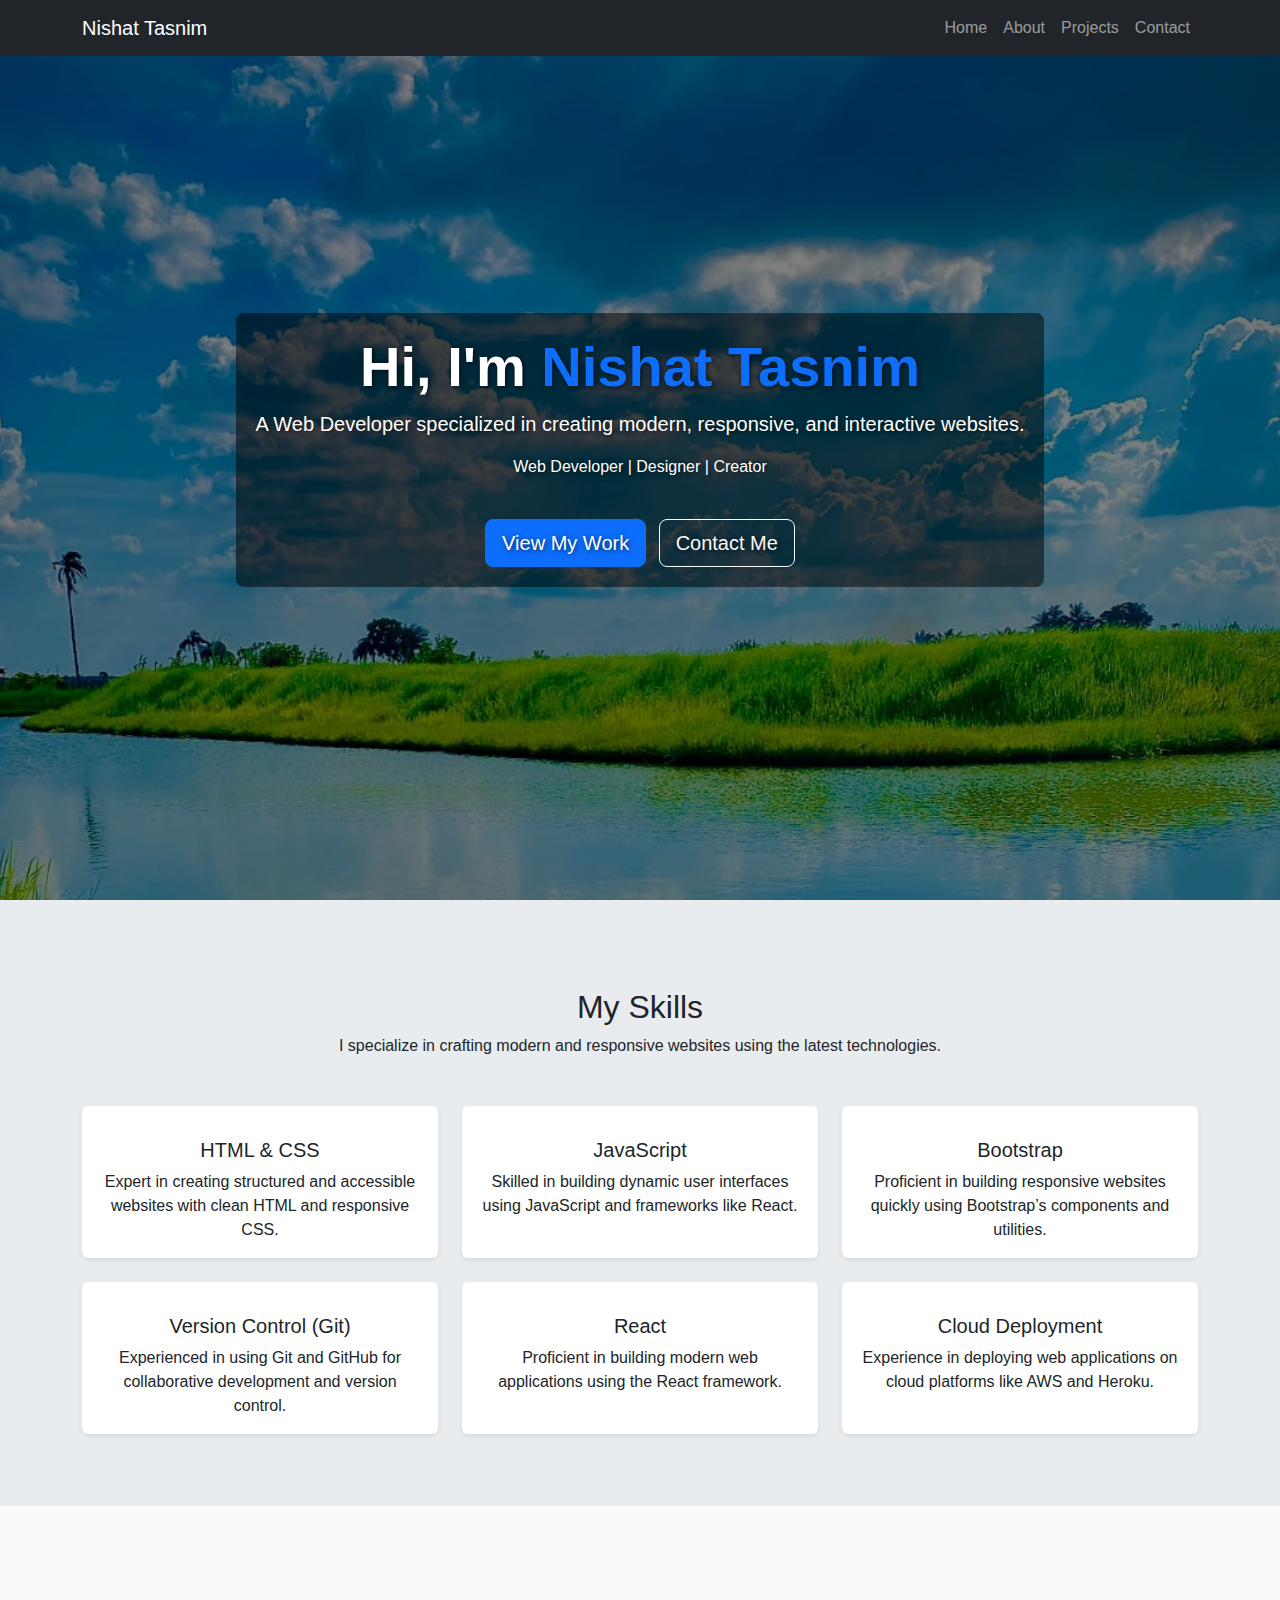
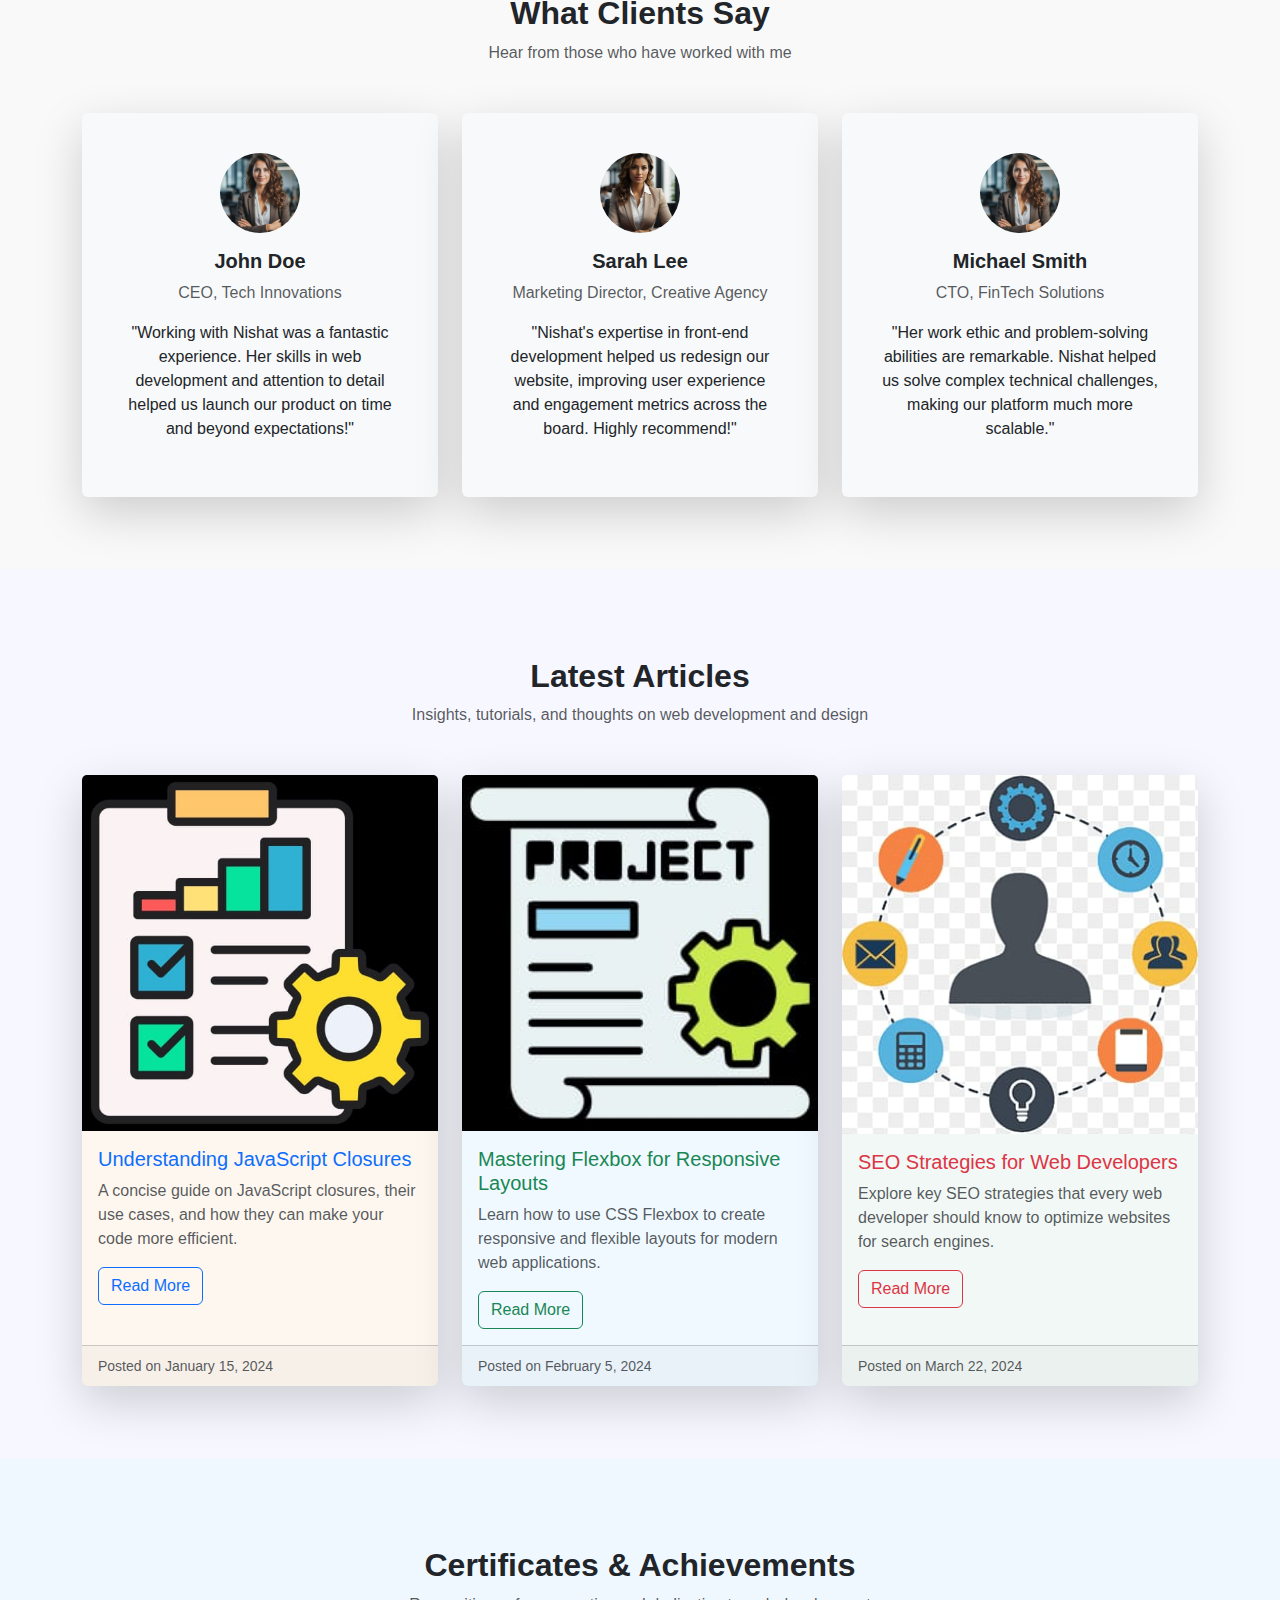
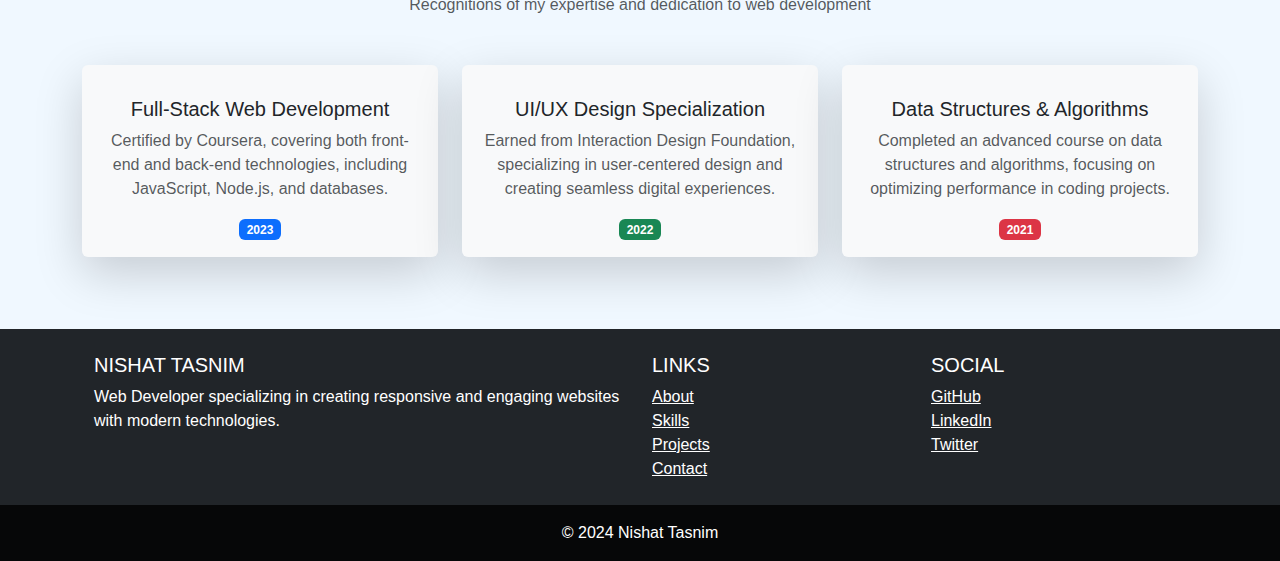
<file: index.html>
<!DOCTYPE html>
<html lang="en">
<head>
    <meta charset="UTF-8">
    <meta name="viewport" content="width=device-width, initial-scale=1.0">
    <title>Nishat Tasnim's Portfolio</title>
    <link href="https://cdn.jsdelivr.net/npm/bootstrap@5.3.0/dist/css/bootstrap.min.css" rel="stylesheet">
    <link rel="stylesheet" href="css/style.css">
</head>
<style>
    .hero {
        background-image: url('img/12.jpg'); /* Change this to the path of your image */
        background-size: cover;
        background-position: center;
        background-repeat: no-repeat;
        height: 100vh;
        display: flex;
        align-items: center;
        justify-content: center;
        color: white;
        text-shadow: 1px 1px 5px rgba(0, 0, 0, 0.7);
    }
    
    .hero-content {
        text-align: center;
        background: rgba(0, 0, 0, 0.5); /* Optional overlay */
        padding: 20px;
        border-radius: 8px;
    }
    html {
    scroll-behavior: smooth;
}

    </style>
    
<body>
    <!-- Navbar -->
    <nav class="navbar navbar-expand-lg navbar-dark bg-dark fixed-top">
        <div class="container">
          <a class="navbar-brand" href="#">Nishat Tasnim</a>
          <button class="navbar-toggler" type="button" data-bs-toggle="collapse" data-bs-target="#navbarNav" aria-controls="navbarNav" aria-expanded="false" aria-label="Toggle navigation">
            <span class="navbar-toggler-icon"></span>
          </button>
            <div class="collapse navbar-collapse" id="navbarNav">
                <ul class="navbar-nav ms-auto">
                    <li class="nav-item"><a class="nav-link" href="index.html">Home</a></li>
                    <li class="nav-item"><a class="nav-link" href="about.html">About</a></li>
                    <li class="nav-item"><a class="nav-link" href="projects.html">Projects</a></li>
                    <li class="nav-item"><a class="nav-link" href="contact.html">Contact</a></li>
                </ul>
                
            </div>
        </div>
    </nav>


<!-- Hero Section -->
<section class="hero">
    <div class="hero-content text-center text-white">
        <h1 class="display-4 fw-bold">Hi, I'm <span class="text-primary">Nishat Tasnim</span></h1>
        <p class="lead">A Web Developer specialized in creating modern, responsive, and interactive websites.</p>
        <p>Web Developer | Designer | Creator</p>
        <!-- Update href attributes to match section IDs -->
        <a href="projects.html#projects" class="btn btn-primary btn-lg mt-4">View My Work</a>
        <a href="contact.html#contact" class="btn btn-outline-light btn-lg mt-4 ms-2">Contact Me</a>
        
    </div>
</section>

    <!-- Skills Section -->
    <section id="skills" class="py-5" style="background-color: #e9ecef;">
        <div class="container">
            <div class="section-title text-center mb-5">
                <h2>My Skills</h2>
                <p>I specialize in crafting modern and responsive websites using the latest technologies.</p>
            </div>
            <div class="row text-center">
                <div class="col-lg-4 col-md-6 mb-4">
                    <div class="card shadow-sm border-0 h-100">
                        <div class="card-body">
                            <i class="bi bi-code-slash" style="font-size: 2rem; color: #007bff;"></i>
                            <h5 class="card-title mt-3">HTML & CSS</h5>
                            <p class="card-text">Expert in creating structured and accessible websites with clean HTML and responsive CSS.</p>
                        </div>
                    </div>
                </div>
                <div class="col-lg-4 col-md-6 mb-4">
                    <div class="card shadow-sm border-0 h-100">
                        <div class="card-body">
                            <i class="bi bi-file-code" style="font-size: 2rem; color: #007bff;"></i>
                            <h5 class="card-title mt-3">JavaScript</h5>
                            <p class="card-text">Skilled in building dynamic user interfaces using JavaScript and frameworks like React.</p>
                        </div>
                    </div>
                </div>
                <div class="col-lg-4 col-md-6 mb-4">
                    <div class="card shadow-sm border-0 h-100">
                        <div class="card-body">
                            <i class="bi bi-bootstrap" style="font-size: 2rem; color: #007bff;"></i>
                            <h5 class="card-title mt-3">Bootstrap</h5>
                            <p class="card-text">Proficient in building responsive websites quickly using Bootstrap’s components and utilities.</p>
                        </div>
                    </div>
                </div>
                <div class="col-lg-4 col-md-6 mb-4">
                    <div class="card shadow-sm border-0 h-100">
                        <div class="card-body">
                            <i class="bi bi-code-square" style="font-size: 2rem; color: #007bff;"></i>
                            <h5 class="card-title mt-3">Version Control (Git)</h5>
                            <p class="card-text">Experienced in using Git and GitHub for collaborative development and version control.</p>
                        </div>
                    </div>
                </div>
                <div class="col-lg-4 col-md-6 mb-4">
                    <div class="card shadow-sm border-0 h-100">
                        <div class="card-body">
                            <i class="bi bi-window-sidebar" style="font-size: 2rem; color: #007bff;"></i>
                            <h5 class="card-title mt-3">React</h5>
                            <p class="card-text">Proficient in building modern web applications using the React framework.</p>
                        </div>
                    </div>
                </div>
                <div class="col-lg-4 col-md-6 mb-4">
                    <div class="card shadow-sm border-0 h-100">
                        <div class="card-body">
                            <i class="bi bi-cloud-arrow-up" style="font-size: 2rem; color: #007bff;"></i>
                            <h5 class="card-title mt-3">Cloud Deployment</h5>
                            <p class="card-text">Experience in deploying web applications on cloud platforms like AWS and Heroku.</p>
                        </div>
                    </div>
                </div>
            </div>
        </div>
    </section>
<!-- Testimonials Section -->
<section id="testimonials" class="py-5" style="background-color: #f9f9f9;">
    <div class="container">
        <div class="section-title text-center mb-5">
            <h2 class="fw-bold">What Clients Say</h2>
            <p class="text-muted">Hear from those who have worked with me</p>
        </div>
        <div class="row">
            <!-- Testimonial 1 -->
            <div class="col-md-6 col-lg-4 mb-4">
                <div class="card shadow-lg border-0 h-100 text-center p-4 bg-light">
                    <div class="card-body">
                        <img src="img/6.jpg" alt="Client 1" class="rounded-circle mb-3" style="width: 80px; height: 80px; object-fit: cover;">
                        <h5 class="card-title fw-bold">John Doe</h5>
                        <p class="text-muted">CEO, Tech Innovations</p>
                        <p class="card-text">"Working with Nishat was a fantastic experience. Her skills in web development and attention to detail helped us launch our product on time and beyond expectations!"</p>
                        <i class="fas fa-quote-right text-primary" style="font-size: 2rem;"></i>
                    </div>
                </div>
            </div>

            <!-- Testimonial 2 -->
            <div class="col-md-6 col-lg-4 mb-4">
                <div class="card shadow-lg border-0 h-100 text-center p-4 bg-light">
                    <div class="card-body">
                        <img src="img/7.jpg" alt="Client 2" class="rounded-circle mb-3" style="width: 80px; height: 80px; object-fit: cover;">
                        <h5 class="card-title fw-bold">Sarah Lee</h5>
                        <p class="text-muted">Marketing Director, Creative Agency</p>
                        <p class="card-text">"Nishat's expertise in front-end development helped us redesign our website, improving user experience and engagement metrics across the board. Highly recommend!"</p>
                        <i class="fas fa-quote-right text-success" style="font-size: 2rem;"></i>
                    </div>
                </div>
            </div>

            <!-- Testimonial 3 -->
            <div class="col-md-6 col-lg-4 mb-4">
                <div class="card shadow-lg border-0 h-100 text-center p-4 bg-light">
                    <div class="card-body">
                        <img src="img/6.jpg" alt="Client 3" class="rounded-circle mb-3" style="width: 80px; height: 80px; object-fit: cover;">
                        <h5 class="card-title fw-bold">Michael Smith</h5>
                        <p class="text-muted">CTO, FinTech Solutions</p>
                        <p class="card-text">"Her work ethic and problem-solving abilities are remarkable. Nishat helped us solve complex technical challenges, making our platform much more scalable."</p>
                        <i class="fas fa-quote-right text-danger" style="font-size: 2rem;"></i>
                    </div>
                </div>
            </div>
        </div>
    </div>
    <div class="text-warning">
        <i class="fas fa-star"></i>
        <i class="fas fa-star"></i>
        <i class="fas fa-star"></i>
        <i class="fas fa-star"></i>
        <i class="far fa-star"></i> <!-- Half-star or empty star for visual balance -->
    </div>
    
</section>

<!-- Blog/Articles Section with FontAwesome Icons -->
<section id="blog" class="py-5" style="background-color: #f7f7ff;">
    <div class="container">
        <div class="section-title text-center mb-5">
            <h2 class="fw-bold">Latest Articles</h2>
            <p class="text-muted">Insights, tutorials, and thoughts on web development and design</p>
        </div>
        <div class="row">
            <!-- Blog Post 1 -->
            <div class="col-md-6 col-lg-4 mb-4">
                <div class="card shadow-lg border-0 h-100" style="background-color: #fdf7f0;">
                    <img src="img/icon1.jpg.jpg" class="card-img-top" alt="Article 1">
                    <div class="card-body">
                        <h5 class="card-title text-primary"><i class="fas fa-code"></i> Understanding JavaScript Closures</h5>
                        <p class="card-text text-muted">A concise guide on JavaScript closures, their use cases, and how they can make your code more efficient.</p>
                        <a href="blog-post-url" class="btn btn-outline-primary">
                            <i class="fas fa-book-open"></i> Read More
                        </a>
                    </div>
                    <div class="card-footer text-muted">
                        <small><i class="far fa-calendar-alt"></i> Posted on January 15, 2024</small>
                    </div>
                </div>
            </div>

            <!-- Blog Post 2 -->
            <div class="col-md-6 col-lg-4 mb-4">
                <div class="card shadow-lg border-0 h-100" style="background-color: #f0f9ff;">
                    <img src="img/icon2.jpg.jpg" class="card-img-top" alt="Article 2">
                    <div class="card-body">
                        <h5 class="card-title text-success"><i class="fas fa-laptop-code"></i> Mastering Flexbox for Responsive Layouts</h5>
                        <p class="card-text text-muted">Learn how to use CSS Flexbox to create responsive and flexible layouts for modern web applications.</p>
                        <a href="blog-post-url" class="btn btn-outline-success">
                            <i class="fas fa-book-open"></i> Read More
                        </a>
                    </div>
                    <div class="card-footer text-muted">
                        <small><i class="far fa-calendar-alt"></i> Posted on February 5, 2024</small>
                    </div>
                </div>
            </div>

            <!-- Blog Post 3 -->
            <div class="col-md-6 col-lg-4 mb-4">
                <div class="card shadow-lg border-0 h-100" style="background-color: #f2f8f5;">
                    <img src="img/icon3.jpg.jpg" class="card-img-top" alt="Article 3">
                    <div class="card-body">
                        <h5 class="card-title text-danger"><i class="fas fa-search"></i> SEO Strategies for Web Developers</h5>
                        <p class="card-text text-muted">Explore key SEO strategies that every web developer should know to optimize websites for search engines.</p>
                        <a href="blog-post-url" class="btn btn-outline-danger">
                            <i class="fas fa-book-open"></i> Read More
                        </a>
                    </div>
                    <div class="card-footer text-muted">
                        <small><i class="far fa-calendar-alt"></i> Posted on March 22, 2024</small>
                    </div>
                </div>
            </div>
        </div>
    </div>
</section>

<!-- Certificates Section -->
<section id="certificates" class="py-5" style="background-color: #f0f8ff;">
    <div class="container">
        <div class="section-title text-center mb-5">
            <h2 class="fw-bold">Certificates & Achievements</h2>
            <p class="text-muted">Recognitions of my expertise and dedication to web development</p>
        </div>
        <div class="row text-center">
            <!-- Certificate 1 -->
            <div class="col-md-6 col-lg-4 mb-4">
                <div class="card shadow-lg border-0 h-100 bg-light text-dark">
                    <div class="card-body">
                        <i class="bi bi-award-fill text-warning" style="font-size: 3rem;"></i>
                        <h5 class="card-title mt-3">Full-Stack Web Development</h5>
                        <p class="card-text text-muted">Certified by Coursera, covering both front-end and back-end technologies, including JavaScript, Node.js, and databases.</p>
                        <span class="badge bg-primary">2023</span>
                    </div>
                </div>
            </div>
            <!-- Certificate 2 -->
            <div class="col-md-6 col-lg-4 mb-4">
                <div class="card shadow-lg border-0 h-100 bg-light text-dark">
                    <div class="card-body">
                        <i class="bi bi-lightbulb-fill text-success" style="font-size: 3rem;"></i>
                        <h5 class="card-title mt-3">UI/UX Design Specialization</h5>
                        <p class="card-text text-muted">Earned from Interaction Design Foundation, specializing in user-centered design and creating seamless digital experiences.</p>
                        <span class="badge bg-success">2022</span>
                    </div>
                </div>
            </div>
            <!-- Certificate 3 -->
            <div class="col-md-6 col-lg-4 mb-4">
                <div class="card shadow-lg border-0 h-100 bg-light text-dark">
                    <div class="card-body">
                        <i class="bi bi-bar-chart-fill text-danger" style="font-size: 3rem;"></i>
                        <h5 class="card-title mt-3">Data Structures & Algorithms</h5>
                        <p class="card-text text-muted">Completed an advanced course on data structures and algorithms, focusing on optimizing performance in coding projects.</p>
                        <span class="badge bg-danger">2021</span>
                    </div>
                </div>
            </div>
        </div>
    </div>
</section>

 <!-- Footer Section -->
 <footer class="bg-dark text-white text-center text-lg-start">
    <div class="container p-4">
        <div class="row">
            <div class="col-lg-6 col-md-12 mb-4 mb-md-0">
                <h5 class="text-uppercase">Nishat Tasnim</h5>
                <p>
                    Web Developer specializing in creating responsive and engaging websites with modern technologies.
                </p>
            </div>
            <div class="col-lg-3 col-md-6 mb-4 mb-md-0">
                <h5 class="text-uppercase">Links</h5>
                <ul class="list-unstyled mb-0">
                    <li><a href="#about" class="text-white">About</a></li>
                    <li><a href="#skills" class="text-white">Skills</a></li>
                    <li><a href="#projects" class="text-white">Projects</a></li>
                    <li><a href="#contact" class="text-white">Contact</a></li>
                </ul>
            </div>
            <div class="col-lg-3 col-md-6 mb-4 mb-md-0">
                <h5 class="text-uppercase">Social</h5>
                <ul class="list-unstyled mb-0">
                    <li><a href="https://github.com" class="text-white">GitHub</a></li>
                    <li><a href="https://linkedin.com" class="text-white">LinkedIn</a></li>
                    <li><a href="https://twitter.com" class="text-white">Twitter</a></li>
                </ul>
            </div>
        </div>
    </div>
    <div class="text-center p-3" style="background-color: rgba(0, 0, 0, 0.8);">
        © 2024 Nishat Tasnim
    </div>
</footer>

    <script src="https://cdn.jsdelivr.net/npm/bootstrap@5.3.0/dist/js/bootstrap.bundle.min.js"></script>
</body>
</html>
</file>
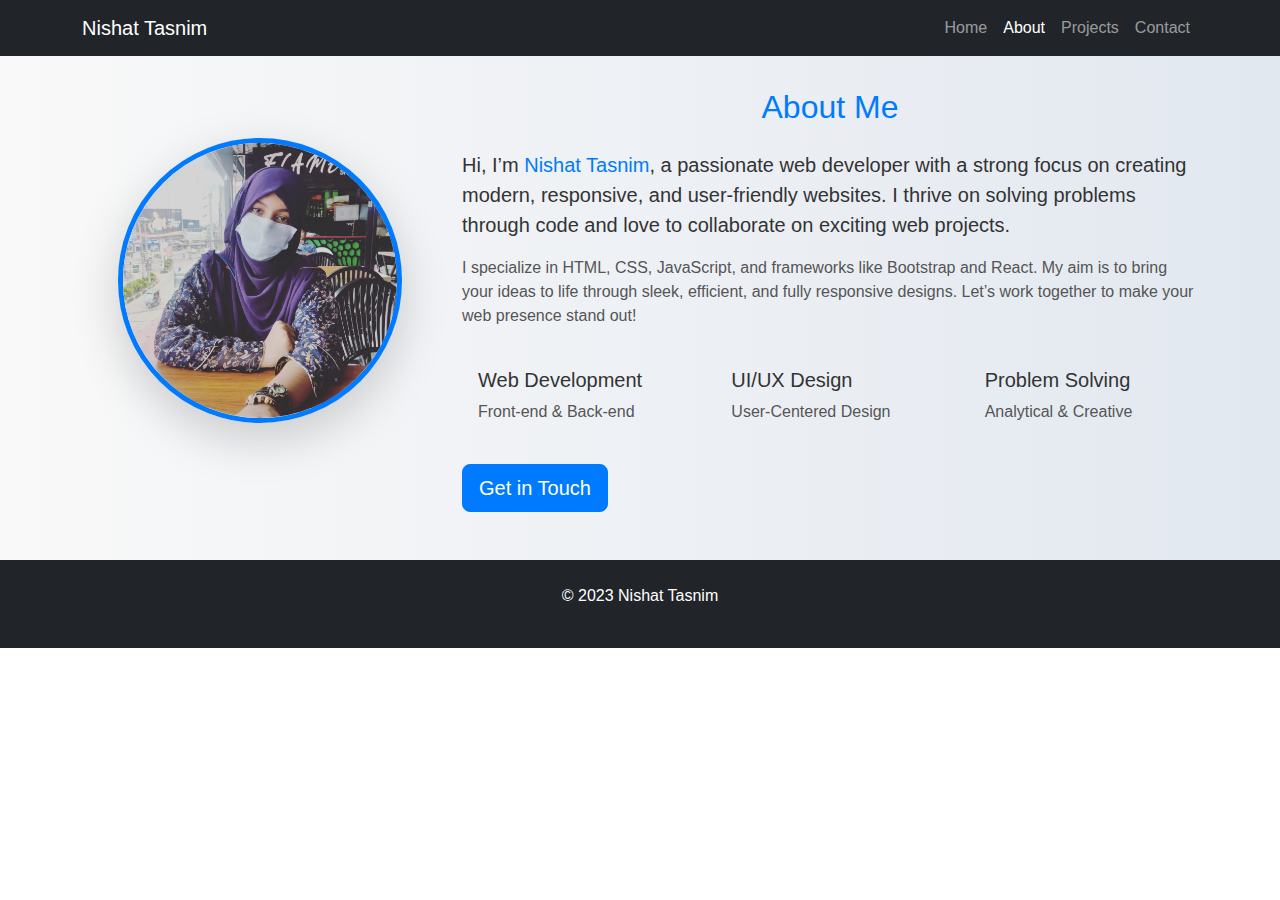
<file: about.html>
<!DOCTYPE html>
<html lang="en">
<head>
    <meta charset="UTF-8">
    <meta name="viewport" content="width=device-width, initial-scale=1.0">
    <title>About - Nishat Tasnim</title>
    <link href="https://cdn.jsdelivr.net/npm/bootstrap@5.3.0/dist/css/bootstrap.min.css" rel="stylesheet">
    <link rel="stylesheet" href="css/style.css">
</head>
<body>
    <!-- Navbar -->
    <nav class="navbar navbar-expand-lg navbar-dark bg-dark fixed-top">
        <div class="container">
          <a class="navbar-brand" href="#">Nishat Tasnim</a>
          <button class="navbar-toggler" type="button" data-bs-toggle="collapse" data-bs-target="#navbarNav" aria-controls="navbarNav" aria-expanded="false" aria-label="Toggle navigation">
            <span class="navbar-toggler-icon"></span>
          </button>
            <div class="collapse navbar-collapse" id="navbarNav">
                <ul class="navbar-nav ms-auto">
                    <li class="nav-item"><a class="nav-link" href="index.html">Home</a></li>
                    <li class="nav-item"><a class="nav-link active" href="about.html">About</a></li>
                    <li class="nav-item"><a class="nav-link" href="projects.html">Projects</a></li>
                    <li class="nav-item"><a class="nav-link" href="contact.html">Contact</a></li>
                </ul>
            </div>
        </div>
    </nav>

     <!-- About Section -->
<section id="about" class="py-5" style="background: linear-gradient(to right, #f9f9f9, #e2e8f0);">
    <div class="container">
        <div class="row align-items-center">
            <!-- Image Section -->
            <div class="col-lg-4 mb-4 mb-lg-0 text-center">
                <img src="img/2.jpg" alt="Nishat Tasnim" class="img-fluid rounded-circle shadow-lg" style="border: 5px solid #007bff; width: 80%;">
            </div>

            <!-- About Text Section -->
            <div class="col-lg-8">
                <div class="section-title mb-4">
                    <h2 style="color: #007bff;">About Me</h2>
                </div>
                <p class="lead" style="color: #333;">
                    Hi, I’m <strong style="color: #007bff;">Nishat Tasnim</strong>, a passionate web developer with a strong focus on creating modern, responsive, and user-friendly websites. I thrive on solving problems through code and love to collaborate on exciting web projects.
                </p>
                <p style="color: #555;">
                    I specialize in HTML, CSS, JavaScript, and frameworks like Bootstrap and React. My aim is to bring your ideas to life through sleek, efficient, and fully responsive designs. Let’s work together to make your web presence stand out!
                </p>

                <!-- Skills Section -->
                <div class="row pt-4">
                    <div class="col-md-4">
                        <div class="d-flex align-items-center mb-3" style="transition: transform 0.3s;">
                            <i class="bi bi-code-slash text-primary me-3" style="font-size: 2.5rem; color: #007bff;"></i>
                            <div>
                                <h5 style="color: #333;">Web Development</h5>
                                <p class="mb-0" style="color: #555;">Front-end & Back-end</p>
                            </div>
                        </div>
                    </div>
                    <div class="col-md-4">
                        <div class="d-flex align-items-center mb-3" style="transition: transform 0.3s;">
                            <i class="bi bi-window-sidebar text-primary me-3" style="font-size: 2.5rem; color: #007bff;"></i>
                            <div>
                                <h5 style="color: #333;">UI/UX Design</h5>
                                <p class="mb-0" style="color: #555;">User-Centered Design</p>
                            </div>
                        </div>
                    </div>
                    <div class="col-md-4">
                        <div class="d-flex align-items-center mb-3" style="transition: transform 0.3s;">
                            <i class="bi bi-bar-chart-line text-primary me-3" style="font-size: 2.5rem; color: #007bff;"></i>
                            <div>
                                <h5 style="color: #333;">Problem Solving</h5>
                                <p class="mb-0" style="color: #555;">Analytical & Creative</p>
                            </div>
                        </div>
                    </div>
                </div>

                <!-- Call to Action Button -->
                <a href="#contact" class="btn btn-primary btn-lg mt-4" style="background-color: #007bff; border-color: #007bff;">Get in Touch</a>
            </div>
        </div>
    </div>
</section>

    <footer class="bg-dark text-white text-center py-4">
        <p>&copy; 2023 Nishat Tasnim</p>
    </footer>

    <script src="https://cdn.jsdelivr.net/npm/bootstrap@5.3.0/dist/js/bootstrap.bundle.min.js"></script>
</body>
</html>
</file>
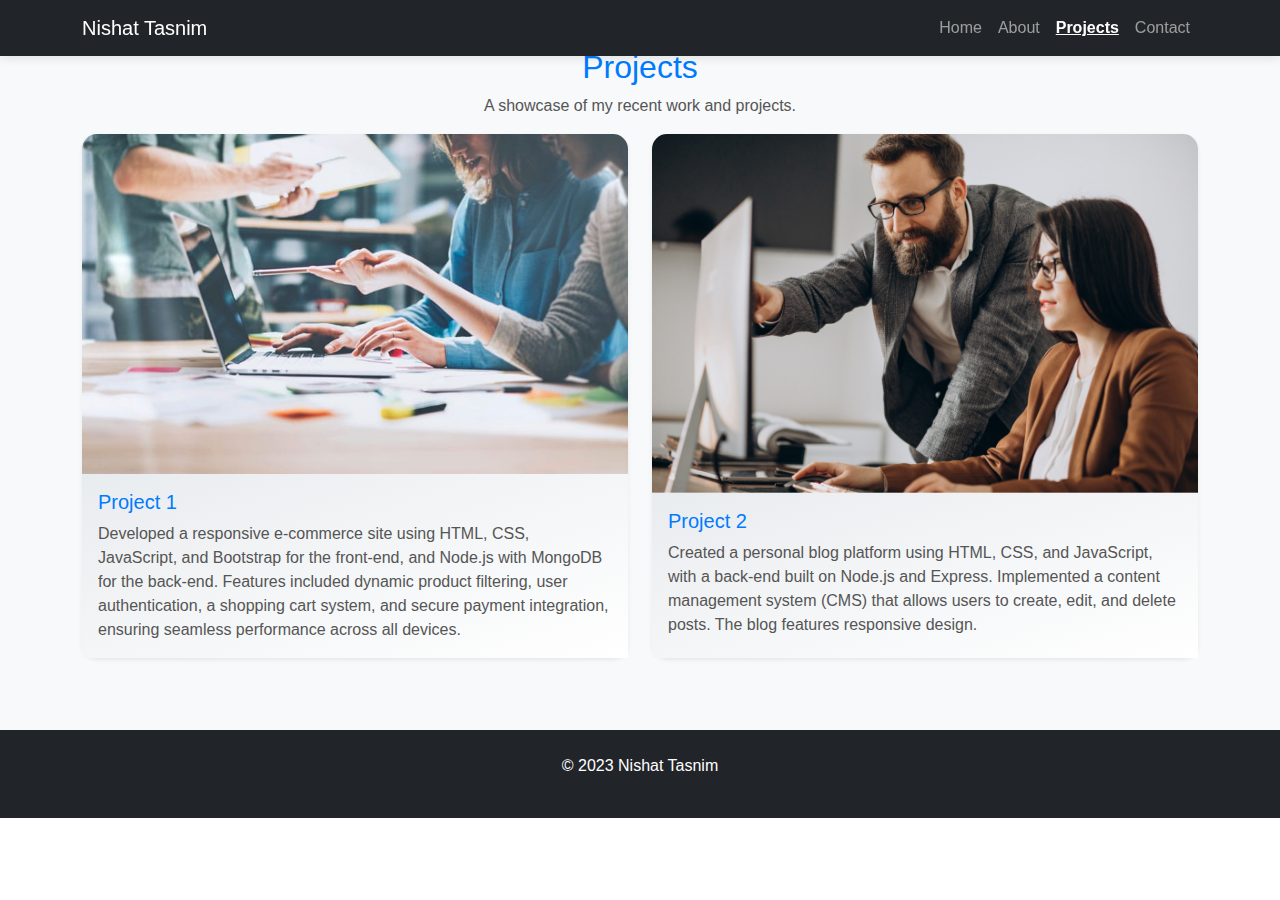
<file: projects.html>
<!DOCTYPE html>
<html lang="en">
<head>
    <meta charset="UTF-8">
    <meta name="viewport" content="width=device-width, initial-scale=1.0">
    <title>Projects - Nishat Tasnim</title>
    <link href="https://cdn.jsdelivr.net/npm/bootstrap@5.3.0/dist/css/bootstrap.min.css" rel="stylesheet">
    <link rel="stylesheet" href="css/style.css">
</head>
<body>
<!-- Navbar -->
<nav class="navbar navbar-expand-lg navbar-dark bg-dark fixed-top">
    <div class="container">
      <a class="navbar-brand" href="#">Nishat Tasnim</a>
      <button class="navbar-toggler" type="button" data-bs-toggle="collapse" data-bs-target="#navbarNav" aria-controls="navbarNav" aria-expanded="false" aria-label="Toggle navigation">
        <span class="navbar-toggler-icon"></span>
      </button>
        <div class="collapse navbar-collapse" id="navbarNav">
            <ul class="navbar-nav ms-auto">
                <li class="nav-item">
                    <a class="nav-link" href="index.html">Home</a>
                </li>
                <li class="nav-item">
                    <a class="nav-link" href="about.html">About</a>
                </li>
                <li class="nav-item">
                    <a class="nav-link active" aria-current="page" href="projects.html">Projects</a>
                </li>
                <li class="nav-item">
                    <a class="nav-link" href="contact.html">Contact</a>
                </li>
            </ul>
        </div>
    </div>
</nav>

<style>
    .nav-link {
        transition: color 0.3s ease, background-color 0.3s ease;
    }

    .nav-link:hover {
        color: #ffcc00; /* Gold color for hover */
        background-color: rgba(255, 255, 255, 0.1); /* Light background on hover */
        border-radius: 5px; /* Rounded corners */
    }

    .nav-link.active {
        font-weight: bold; /* Make active link bold */
        color: #ffcc00; /* Gold color for active link */
        text-decoration: underline; /* Underline active link */
    }

    .navbar {
        box-shadow: 0 2px 10px rgba(0, 0, 0, 0.1); /* Subtle shadow for depth */
    }
</style>



   <!-- Projects Section -->
<section id="projects" class="py-5" style="background-color: #f8f9fa;">
    <div class="container">
        <h2 class="text-center" style="color: #007bff;">Projects</h2>
        <p class="text-center" style="color: #555;">A showcase of my recent work and projects.</p>
        <div class="row">
            <!-- Project 1 -->
            <div class="col-md-6 mb-4 wow zoomIn" data-wow-duration="1s" data-wow-delay="0.2s">
                <div class="card shadow-sm border-0 h-100" style="border-radius: 15px; transition: transform 0.3s;">
                    <img src="img/4.jpg" class="card-img-top" alt="Project 1" style="border-top-left-radius: 15px; border-top-right-radius: 15px;">
                    <div class="card-body" style="background: linear-gradient(to bottom right, #e9ecef, #ffffff);">
                        <h5 class="card-title" style="color: #007bff;">Project 1</h5>
                        <p class="card-text" style="color: #555;">Developed a responsive e-commerce site using HTML, CSS, JavaScript, and Bootstrap for the front-end, and Node.js with MongoDB for the back-end. Features included dynamic product filtering, user authentication, a shopping cart system, and secure payment integration, ensuring seamless performance across all devices.</p>
                    </div>
                </div>
            </div>

            <!-- Project 2 -->
            <div class="col-md-6 mb-4 wow zoomIn" data-wow-duration="1s" data-wow-delay="0.4s">
                <div class="card shadow-sm border-0 h-100" style="border-radius: 15px; transition: transform 0.3s;">
                    <img src="img/5.jpg" class="card-img-top" alt="Project 2" style="border-top-left-radius: 15px; border-top-right-radius: 15px;">
                    <div class="card-body" style="background: linear-gradient(to bottom right, #e9ecef, #ffffff);">
                        <h5 class="card-title" style="color: #007bff;">Project 2</h5>
                        <p class="card-text" style="color: #555;">Created a personal blog platform using HTML, CSS, and JavaScript, with a back-end built on Node.js and Express. Implemented a content management system (CMS) that allows users to create, edit, and delete posts. The blog features responsive design.</p>
                    </div>
                </div>
            </div>

            <!-- Add more project cards as needed -->
        </div>
    </div>
</section>

<style>
    .card:hover {
        transform: scale(1.05); /* Slight zoom effect on hover */
    }
</style>

    <footer class="bg-dark text-white text-center py-4">
        <p>&copy; 2023 Nishat Tasnim</p>
    </footer>

    <script src="https://cdn.jsdelivr.net/npm/bootstrap@5.3.0/dist/js/bootstrap.bundle.min.js"></script>
</body>
</html>
</file>
<file: css/style.css>
*{
    scroll-behavior: smooth;
}

        body {
            font-family: 'Arial', sans-serif;
        }
        .nav-link:hover {
    color: #007bff;
    transition: color 0.3s ease;
}

.hero-section {
    animation: fadeIn 1.5s ease-in-out;

}
@keyframes fadeIn {
    0% { opacity: 0; }
    100% { opacity: 1; }
}
.hero {
    background-image: url('img/img/1.jpg');
    background-size: cover;
    background-position: center;
    background-repeat: no-repeat;
    height: 100vh; /* Full screen height */
    display: flex;
    justify-content: center;
    align-items: center;
    color: white;
    text-align: center;
    position: relative;
}

.hero-content {
    z-index: 1;
}

.hero::before {
    content: '';
    position: absolute;
    top: 0;
    left: 0;
    right: 0;
    bottom: 0;
    background: rgba(0, 0, 0, 0.5); /* Optional: dark overlay for better text visibility */
}


        .hero img {
            border-radius: 50%;
            width: 150px;
            height: 150px;
        }
        .section-title {
            margin: 40px 0;
            text-align: center;
        }
        .skills .card {
            margin: 10px;
        }
    
.card:hover {
    transform: translateY(-10px);
    transition: all 0.3s ease-in-out;
}

/* Styling for the form */
.contact-form {
    background: #f8f9fa;
    padding: 30px;
    border-radius: 10px;
    box-shadow: 0 4px 8px rgba(0, 0, 0, 0.1);
  }
  .form-heading {
    font-size: 1.8rem;
    font-weight: bold;
    color: #0d6efd;
    margin-bottom: 20px;
  }
  .form-label {
    text-align: left;
  }
</file>
